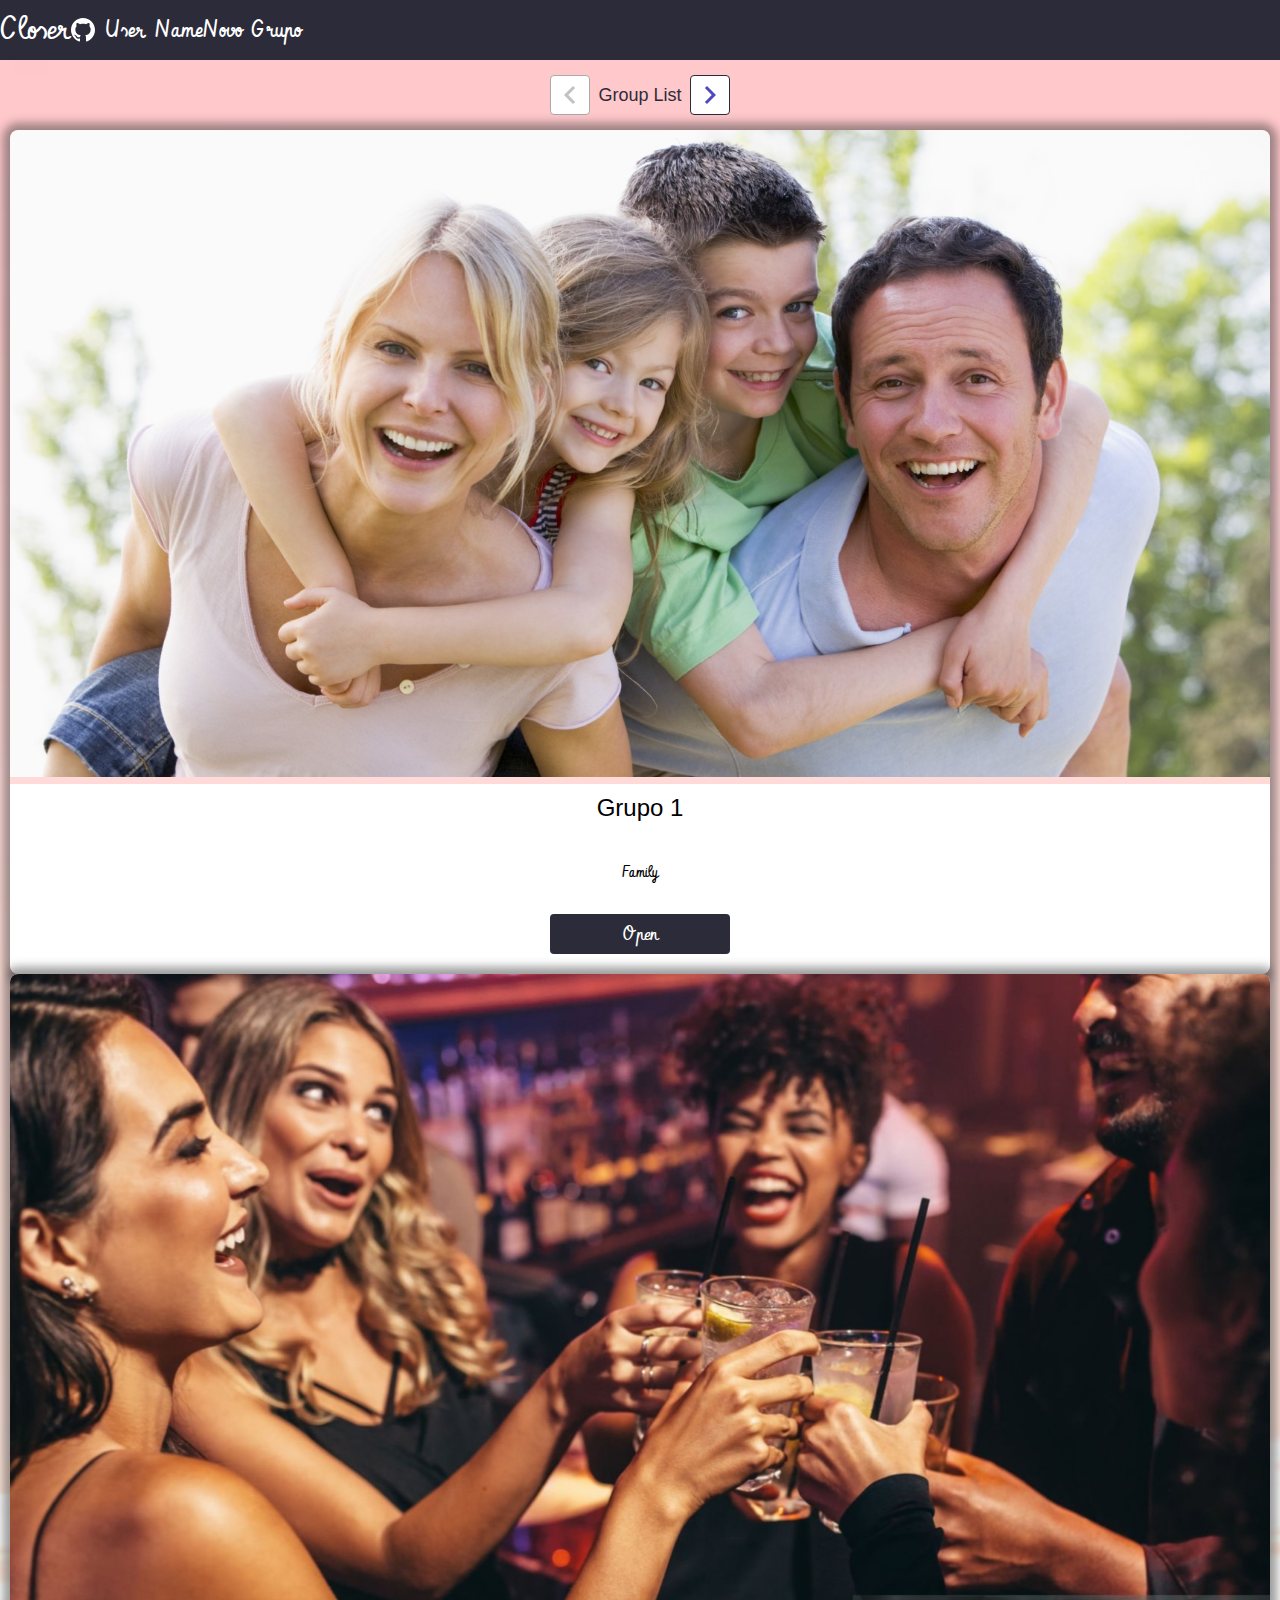
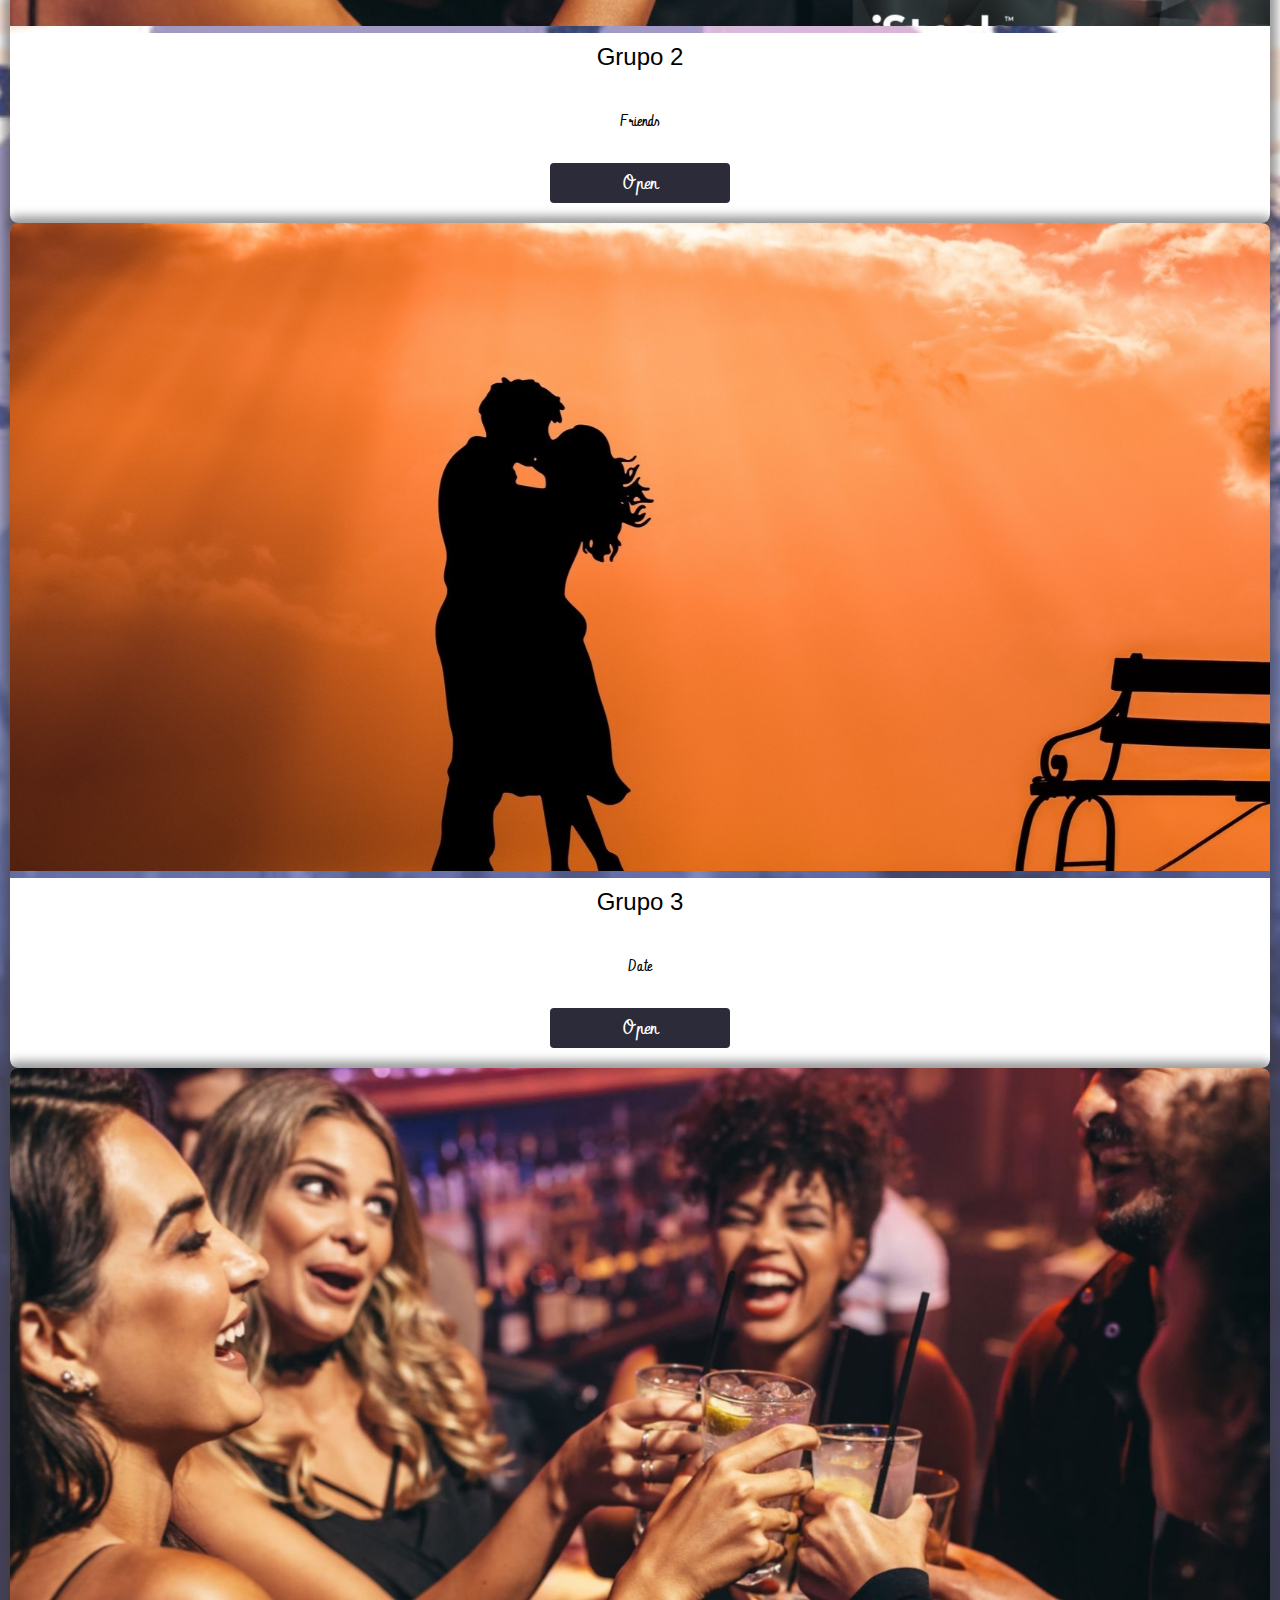
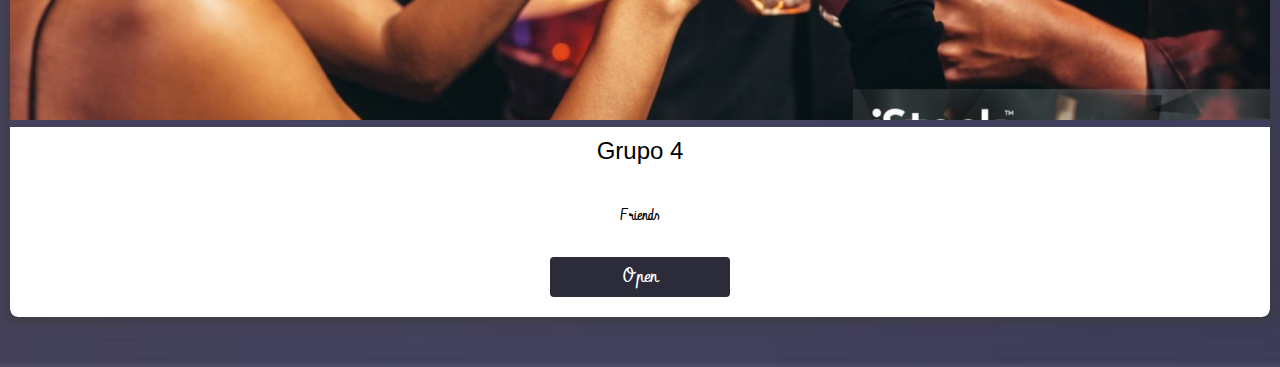
<file: Desktop/Closer - Web Application/index.html>
<!DOCTYPE html>
<html lang="pt-br">

<head>
    <meta charset="UTF-8">
    <meta http-equiv="X-UA-Compatible" content="IE=edge">
    <meta name="viewport" content="width=device-width, initial-scale=1.0">
    <title>Group List</title>

    <link href="https://cdn.jsdelivr.net/npm/bootstrap@5.1.3/dist/css/bootstrap.min.css" rel="stylesheet"
        integrity="sha384-1BmE4kWBq78iYhFldvKuhfTAU6auU8tT94WrHftjDbrCEXSU1oBoqyl2QvZ6jIW3" crossorigin="anonymous">

    <link rel="stylesheet" href="css/indexStyle.css">
    <header>
        <nav class="container">
            <h1>Closer</h1>
            <div class="Closer-contact-container">
                <img src="img/github.svg" alt="Github">
                <a>User Name</a>
            </div>
            <a href="form.html" class="btn btn-primary">Novo Grupo</a>
        </nav>
    </header>
</head>

<body>

    <main>
        
        <section id="Closer-card-list" class="container">

            <div class="Closer-pagination-container">
                <div class="Closer-pagination-box">
                    <button disabled><img src="img/arrow.svg" alt="Voltar"></button>
                    <p>Group List</p>
                    <button class="Closer-flip-horizontal"><img class="Closer" src="img/arrow.svg" alt="Próxima"></button>
                </div>
            </div>
            
            <div id="card-container" class="row">
                <!-- Cards serão adicionados dinamicamente aqui -->
                <script>
                    // Dados do usuário (vai ser recuperado atraves do BD)
                    const userData = [
                        { groupName: "Grupo 1", groupType: "Family", imageURL: "img/family.jpg" },
                        { groupName: "Grupo 2", groupType: "Friends", imageURL: "img/friends.jpg" },
                        { groupName: "Grupo 3", groupType: "Date", imageURL: "img/date.jpg" },
                        { groupName: "Grupo 4", groupType: "Friends", imageURL: "img/friends.jpg" }
                    ];
                
                    // Função para criar e adicionar os cards dinamicamente

                    function createCards() {
                        const cardContainer = document.getElementById("card-container");

                        userData.forEach(data => {
                            const cardColumn = document.createElement("div");
                            cardColumn.classList.add("col-sm-6", "col-lg-4", "col-xl-3", "mb-3");

                            const card = document.createElement("div");
                            card.classList.add("Closer-card");

                            const cardImage = document.createElement("img");
                            cardImage.src = data.imageURL;

                            const cardDescription = document.createElement("div");
                            cardDescription.classList.add("Closer-card-description");

                            const groupName = document.createElement("h3");
                            groupName.textContent = data.groupName;

                            const groupType = document.createElement("p");
                            groupType.textContent = data.groupType;

                            const openButton = document.createElement("button");
                            openButton.textContent = "Open";
                            openButton.classList.add("Closer-btn");

                            // Adicionando evento de clique ao botão "Open"
                            openButton.addEventListener("click", () => {
                                // Criando um URL personalizado com parâmetros de consulta
                                const urlParams = new URLSearchParams();
                                urlParams.append("groupName", data.groupName);
                                urlParams.append("groupType", data.groupType);
                                urlParams.append("imageURL", data.imageURL);
                                const url = `chat.html?${urlParams.toString()}`;

                                // Redirecionando para a página chat.html com os parâmetros de consulta
                                window.location.href = url;
                            });

                            cardDescription.appendChild(groupName);
                            cardDescription.appendChild(groupType);
                            cardDescription.appendChild(openButton);

                            card.appendChild(cardImage);
                            card.appendChild(cardDescription);

                            cardColumn.appendChild(card);
                            cardContainer.appendChild(cardColumn);
                        });
                    }

                    // Chame a função para criar os cards quando a página carregar
                    window.addEventListener("DOMContentLoaded", createCards);
                </script>
            </div>
       
        </section>
    </main>

</body>

</html>
</file>
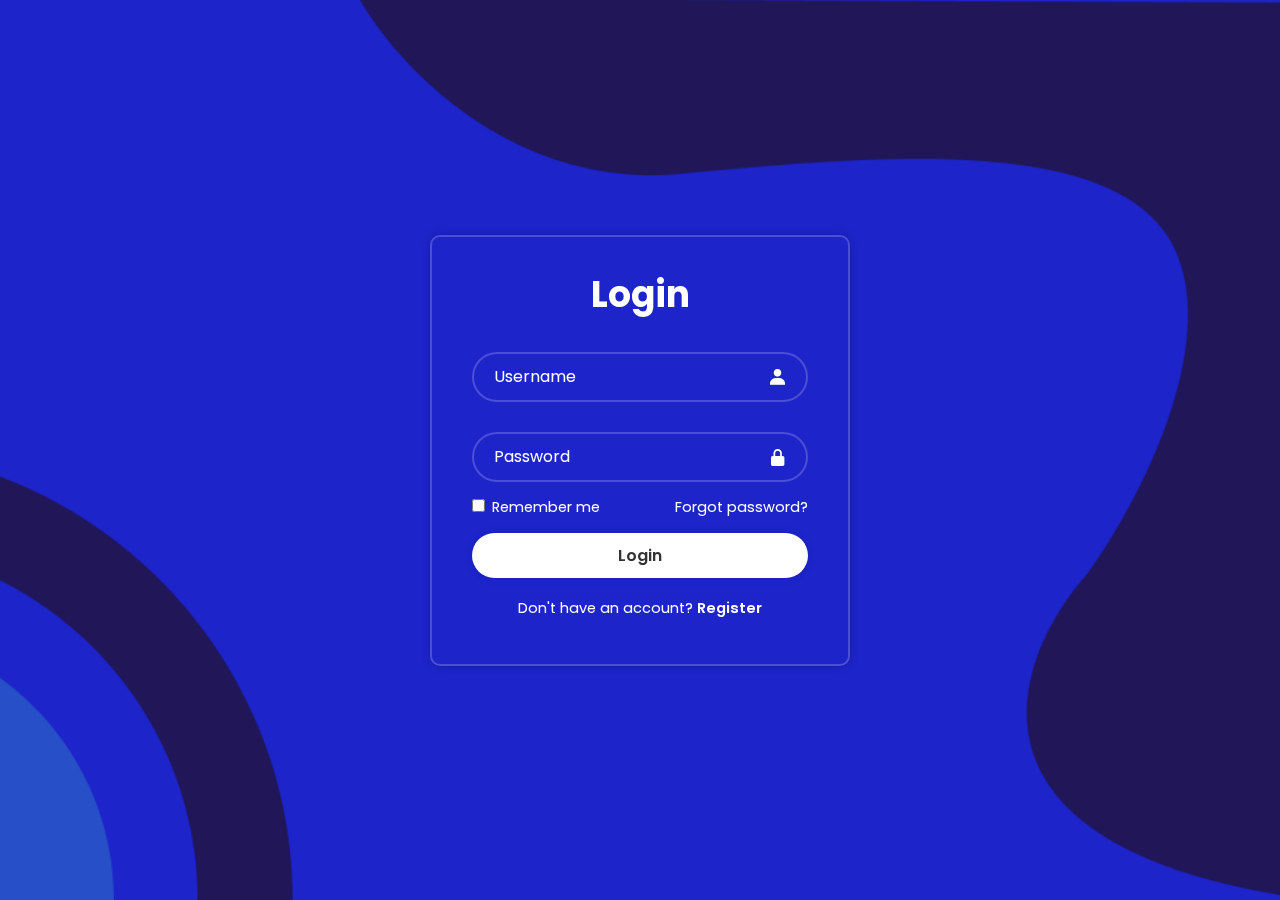
<file: Desktop/Closer - Web Application/login.html>
<!DOCTYPE html>
<html lang="pt-br">

<head>
    <meta charset="UTF-8">
    <meta http-equiv="X-UA-Compatible" content="IE=edge">
    <meta name="viewport" content="width=device-width, initial-scale=1.0">
    <title>Login</title>
    <link rel="stylesheet" href="css/loginStyle.css">
    <link href='https://unpkg.com/boxicons@2.1.4/css/boxicons.min.css' rel='stylesheet'>
</head>

<body>

    <div class="wrapper">
        <form id="loginForm">
            <h1>Login</h1>
            <div class="input-box">
                <input type="text" placeholder="Username" required>
                <i class='bx bxs-user'></i>
            </div>
            <div class="input-box">
                <input type="password" placeholder="Password" required>
                <i class='bx bxs-lock-alt'></i>
            </div>

            <div class="remember-forgot">
                <label><input type="checkbox"> Remember me</label>
                <a href="#">Forgot password?</a>
            </div>

            <button type="submit" class="btn">Login</button>

            <div class="register-link">
                <p>Don't have an account? <a href="#">Register</a></p>
            </div>
        </form>
    </div>

    <script>
        document.getElementById("loginForm").addEventListener("submit", function(event) {
            // Evita o comportamento padrão do formulário (recarregar a página)
            event.preventDefault();
            // Redireciona para 'index.html'
            window.location.href = "index.html";
        });
    </script>

</body>

</html>
</file>
<file: Desktop/Closer - Web Application/css/indexStyle.css>
@import url('https://fonts.googleapis.com/css2?family=Open+Sans:wght@300;400;700&display=swap');
@font-face {
    font-family: "Vibur";
    src: url("font/Vibur.ttf") format("truetype");
}
:root {
    --bg-gray: #e8e8e8;
    --color-primary: #2c2b3a;
    --tex-grey: #4A4A4A;
    --white: #fff;
    --text-light-grey: #aaa;
    --star-yellow: #ffbb3a; 
}
* {
    box-sizing: border-box;
    font-family: 'Vibur';
}
main {
    min-height: 100vh; /* Define uma altura mínima de 100% da altura da janela do navegador */
    padding-bottom: 50px; /* Adiciona um espaço extra na parte inferior para evitar que o conteúdo fique colado ao final da página */
}
h1, h2, h3, h4, h5, h6 {
    margin: 0;
}
    html, body {
        background-color: var(--bg-gray);
        background-image: url("backgroundIndex.jpg");
        background-repeat: no-repeat;
        background-size: cover;
        background-position: center center;
        margin: 0; /* Remove margens padrão */
        padding: 0; /* Remove preenchimento padrão */
        
        

    }
    header {
        background-color: var(--color-primary);
        color: var(--white);
        height: 60px;
        display: flex;
        align-items: center;
    }

    nav {
        display: flex;
        align-items: center;
        justify-content: space-between;
    }
    nav h1 {
        font-size: 32px;
        font-weight: 100;
    }
    nav a {
        font-size:  24px;
        font-weight: 100;
    }
    a, a:hover {
        text-decoration: none;
        color: unset;
    }

    .Closer-contact-container {
        display: flex;
        align-items: center;
    }

    .Closer-contact-container img {
        margin-right: 10px;
    }

    .Closer-card {
        width: 100%;
        position: relative;
        overflow: hidden; /* Garante que a sombra difusa seja cortada nas bordas do card */
        border-radius: 8px; /* Mantém a mesma borda arredondada que o card */
        box-shadow: 0 0 10px 7px rgba(59, 58, 58, 0.5); /* Adiciona uma sombra difusa com desfoque */
    }

    #Closer-card-list {
        padding: 0px 10px;
        
    }

    .Closer-card img {
        width: 100%;
        border-radius: 8px 8px 0 0;
        
        
    }

    .Closer-card-description {
        background-color: var(--white);
        padding: 10px 20px 20px 20px;
        display: flex;
        flex-direction: column;
        align-items: center;
        justify-content: space-between;
        border-radius: 0 0 8px 8px;
        height: 190px;
        
        
    }

    .Closer-card-description h3 {
        font-family:'Trebuchet MS', 'Lucida Sans Unicode', 'Lucida Grande', 'Lucida Sans', Arial, sans-serif;
        font-size: 24px;
        font-weight: 100;
        margin-bottom: 10px;
        text-align: center;
        
    }
    .Closer-card-description-bottom {
        display: flex;
        flex-direction: column;
        align-items: center;
        
    }
    .Closer-card-description-bottom h4 {
        font-size: 16px;
        font-weight: 100;
        color: var(--star-yellow);
        
    }

    .Closer-card-description-bottom p {
        font-size: 12px;
        font-weight: 400;
        color: var(--text-light-grey);
        margin-bottom: 10px;
        
        
    }

    .Closer-card-description-bottom img {
        width: 22px;
    }

    .Closer-btn, .Closer-btn:hover {
        width: 180px;
        height: 40px;
        background-color: var(--color-primary);
        color: var(--white);
        font-size: 20px;
        font-weight: 50;
        display: flex;
        align-items: center;
        justify-content: center;
        border-radius: 4px;
        border: 0;
        box-shadow: #4A4A4A;
        
        
    }

    .Closer-btn-container {
        height: 100px;
        display: flex;
        flex-direction: column;
        align-items: center;
        justify-content: space-between;
        
        
    }

    .Closer-pagination-container {
        padding: 15px 0;
        display: flex;
        justify-content: center;
        
    }

    .Closer-pagination-box {
        width: 180px;
        display: flex;
        justify-content: space-between;
        align-items: center;
        
    }

    .Closer-pagination-box p {
        font-family:'Trebuchet MS', 'Lucida Sans Unicode', 'Lucida Grande', 'Lucida Sans', Arial, sans-serif;
        margin: 0;
        font-size: 18px;
        color: var(--color-primary);
        font-weight: 400;
        

    }

    .Closer-pagination-box button {
        width: 40px;
        height: 40px;
        border: 1px solid var(--color-primary);
        border-radius: 4px;
        background-color: var(--white);
        display: flex;
        justify-content: center;
        align-items: center;
        
        

    }

    .Closer-pagination-box button img {
        filter: brightness(0)  saturate(100%) invert(27%) sepia(16%) saturate(6063%) hue-rotate(225deg) brightness(100%) contrast(94%);
    }

    .Closer-pagination-box button:disabled {
        border: 1px solid var(--text-light-grey);
    }

    .Closer-pagination-box button:disabled img {
        filter: unset;
    }

    .Closer-flip-horizontal {
        transform: rotate(180deg);
    }
</file>
<file: Desktop/Closer - Web Application/css/loginStyle.css>
@import url("https://fonts.googleapis.com/css2?family=Poppins:wght@300;400;500;600;700;800;900&display=swap");

* {
  margin: 0;
  padding: 0;
  box-sizing: border-box;
  font-family: "Poppins", sans-serif;
}

body {
  display: flex;
  justify-content: center;
  align-items: center;
  min-height: 100vh;
  background: url('loginBackground.png') no-repeat;
  background-size: cover;
  background-position: center;
}

.wrapper {
  width: 420px;
  background: transparent;
  border: 2px solid rgba(255, 255, 255, .2);
  backdrop-filter: blur(20px);
  box-shadow: 0 0 10px rgba(0, 0, 0, .2);
  color: #fff;
  border-radius: 10px;
  padding: 30px 40px;
}

.wrapper h1 {
  font-size: 36px;
  text-align: center;
}

.wrapper .input-box {
  position: relative;
  width: 100%;
  height: 50px;
  margin: 30px 0;
}

.input-box input {
  width: 100%;
  height: 100%;
  background: transparent;
  border: none;
  outline: none;
  border: 2px solid rgba(255, 255, 255, .2);
  border-radius: 40px;
  font-size: 16px;
  color: #fff;
  padding: 20px 45px 20px 20px;
}

.input-box input::placeholder {
  color: #fff;
}

.input-box i {
  position: absolute;
  right: 20px;
  top: 50%;
  transform: translateY(-50%);
  font-size: 20px;
}

.wrapper .remember-forgot {
  display: flex;
  justify-content: space-between;
  font-size: 14.5px;
  margin: -15px 0 15px;
}

.remember-forgot label input {
  accent-color: #fff;
  margin-right: 3px;
}

.remember-forgot a {
  color: #fff;
  text-decoration: none;
}

.remember-forgot a:hover {
  text-decoration: underline;
}

.wrapper .btn {
  width: 100%;
  height: 45px;
  background: #fff;
  border: none;
  outline: none;
  border-radius: 40px;
  box-shadow: 0 0 10px rgba(0, 0, 0, .1);
  cursor: pointer;
  font-size: 16px;
  color: #333;
  font-weight: 600;
}

.wrapper .register-link {
  font-size: 14.5px;
  text-align: center;
  margin: 20px 0 15px;
}

.register-link p a {
  color: #fff;
  text-decoration: none;
  font-weight: 600;
}

.register-link p a:hover {
  text-decoration: underline;
}
</file>
